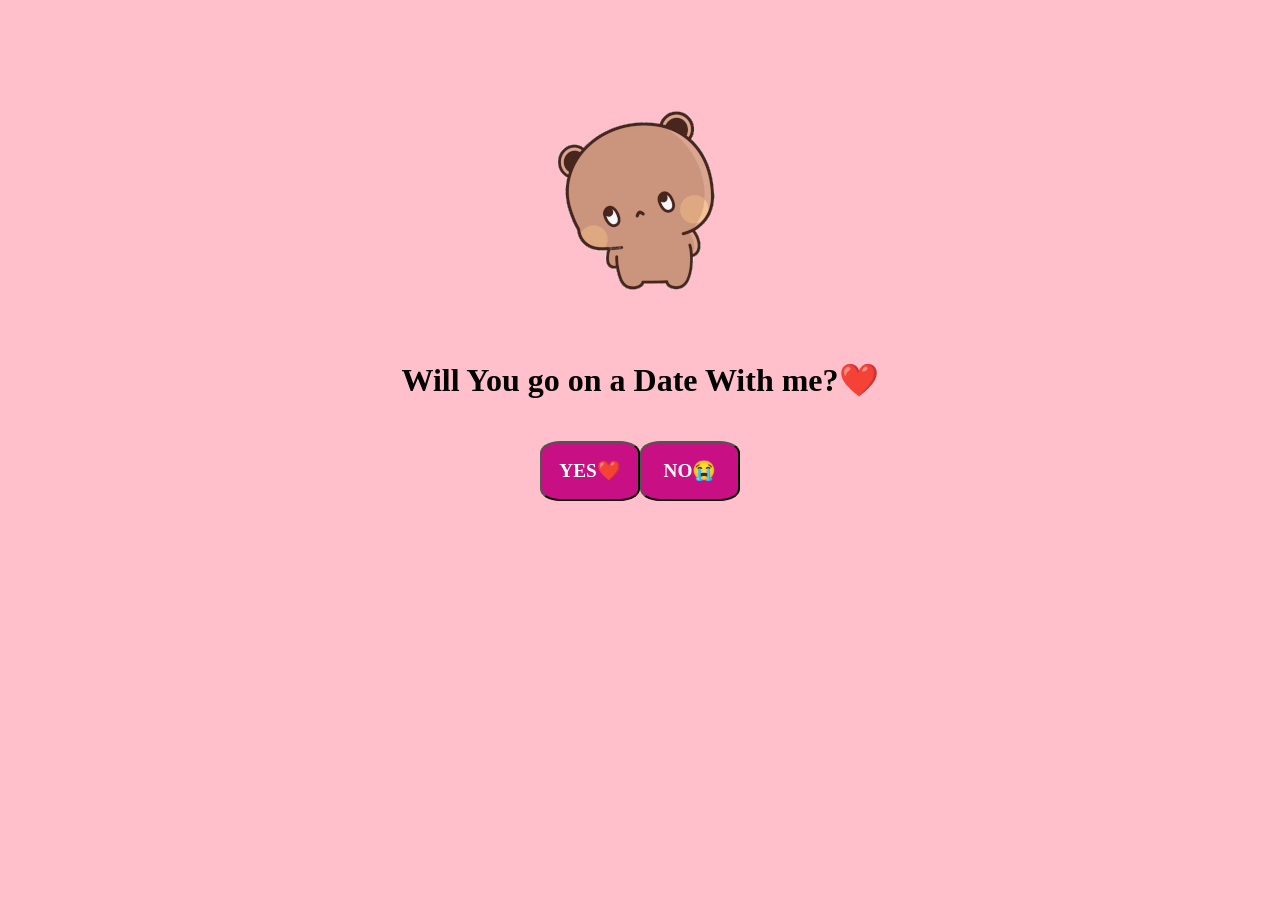
<file: index.html>
<!DOCTYPE html>
<head><meta name="viewport" content="width=device-width, initial-scale=1.0"><title>Will you Go on a date witth Me?</title></head>
<link rel="stylesheet" href="index.css">
<body>
    <div class="floating-emojis">
        <span>❤️</span>
        <span>💋</span>
        <span>🧸</span>
        <span>💕</span>
        <span>😘</span>
       </div>
    <div class="main">
    <img class="teddy" src="Teddy1.gif">
    <div class="h1">
    <h1>Will You go on a Date With me?❤️</h1>
   <a href="Dates1.html"><button>YES❤️</button></a><a href="Date1.html"><button>NO😭</button></a>
    </div>
    </div>
</body>

</html>
</file>
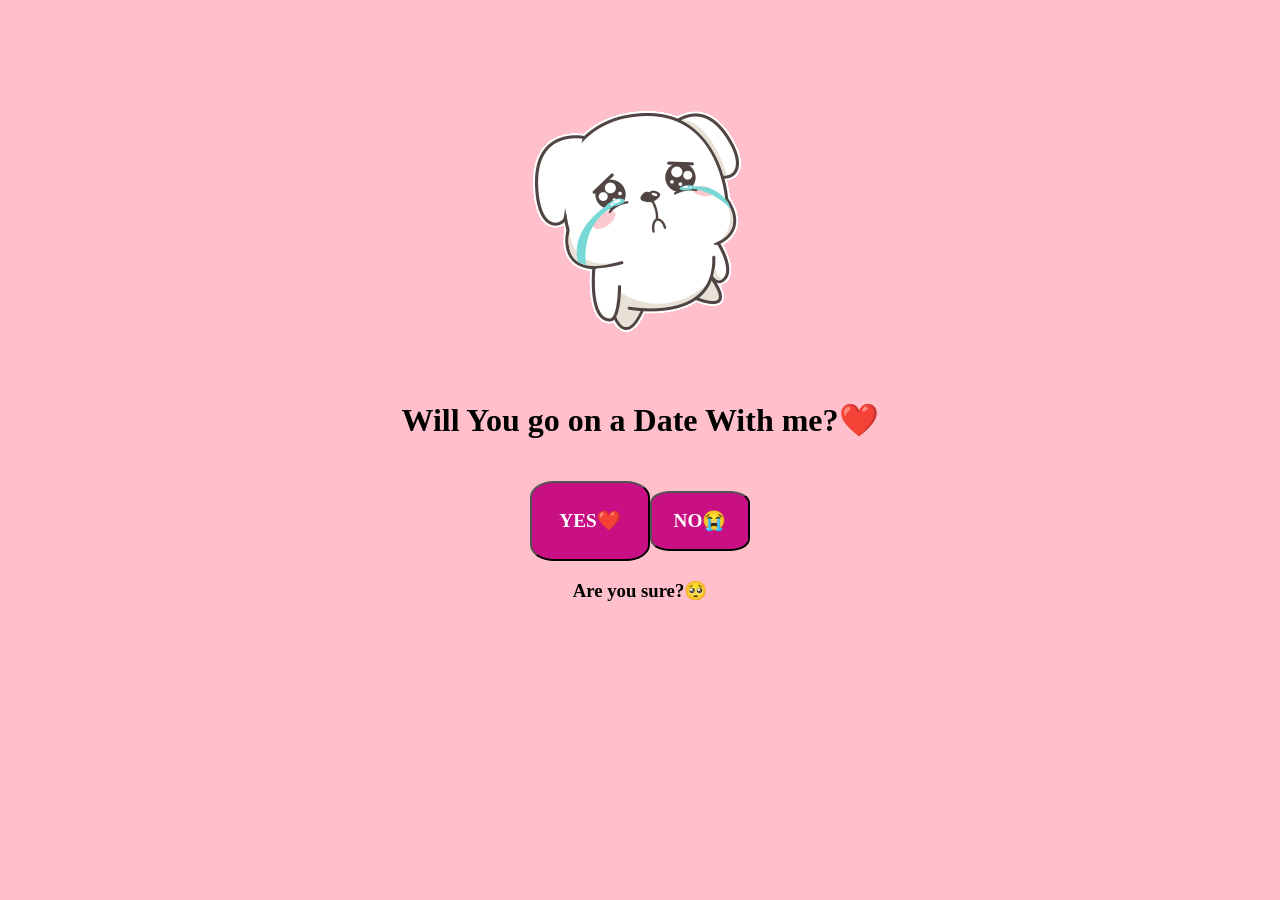
<file: Date1.html>
<!DOCTYPE html>
<head><meta name="viewport" content="width=device-width, initial-scale=1.0"><title>Will you Go on a date witth Me?</title></head>
<link rel="stylesheet" href="date1.css">
<body>
    <div class="floating-emojis">
        <span>❤️</span>
        <span>💋</span>
        <span>🧸</span>
        <span>💕</span>
        <span>😘</span>
       </div>
    <div class="main">
    <img class="teddy" src="Teddy2.gif">
    <div class="h1">
    <h1>Will You go on a Date With me?❤️</h1>
   <a href="Dates1.html"><button class="b1">YES❤️</button></a><a href="Date2.html"><button>NO😭</button></a><h3>Are you sure?🥺</h3> 
    </div>
    </div>
</body>

</html>
</file>
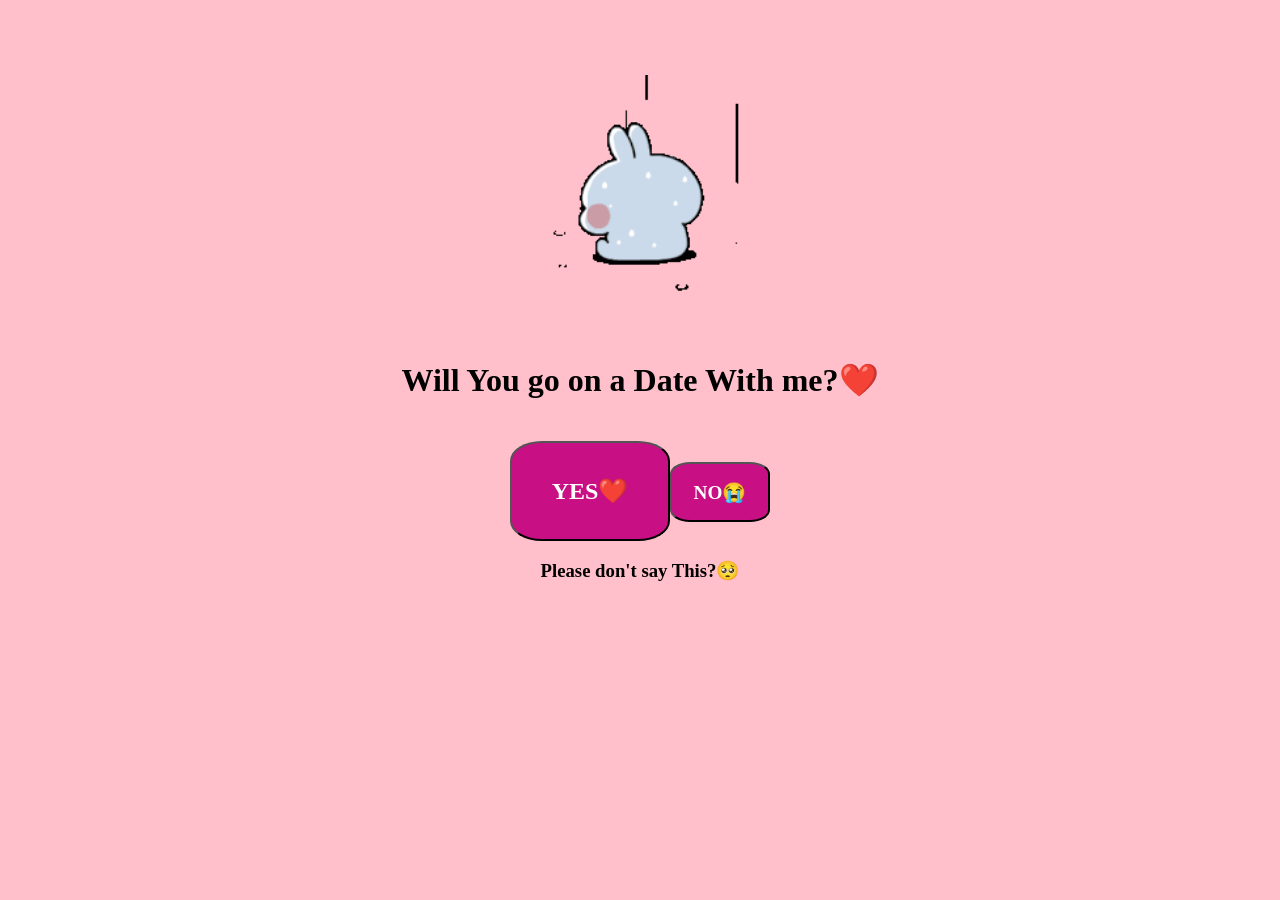
<file: Date2.html>
<!DOCTYPE html>
<head><meta name="viewport" content="width=device-width, initial-scale=1.0"><title>Will you Go on a date witth Me?</title></head>
<link rel="stylesheet" href="Date2.css">
<body>
    <div class="floating-emojis">
        <span>❤️</span>
        <span>💋</span>
        <span>🧸</span>
        <span>💕</span>
        <span>😘</span>
       </div>
    <div class="main">
    <img class="teddy" src="Teddy3.gif">
    <div class="h1">
    <h1>Will You go on a Date With me?❤️</h1>
   <a href="Dates1.html"><button class="b1">YES❤️</button></a><a href="Date3.html"><button>NO😭</button></a><h3>Please don't say This?🥺</h3> 
    </div>
    </div>
</body>

</html>
</file>
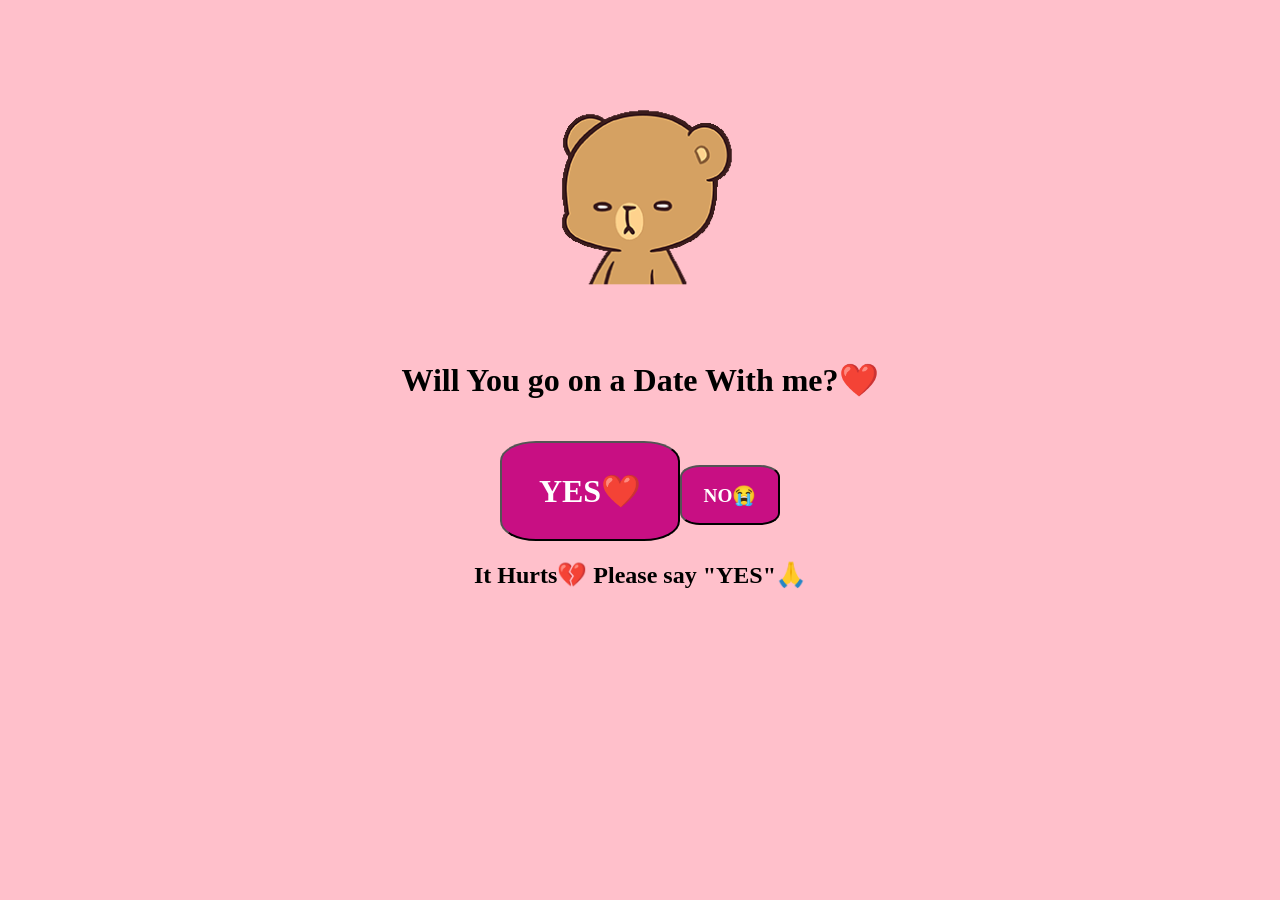
<file: Date3.html>
<!DOCTYPE html>
<head><meta name="viewport" content="width=device-width, initial-scale=1.0"><title>Will you Go on a date witth Me?</title></head>
<link rel="stylesheet" href="Date3.css">
<body>
    <div class="floating-emojis">
        <span>❤️</span>
        <span>💋</span>
        <span>🧸</span>
        <span>💕</span>
        <span>😘</span>
       </div>
    <div class="main">
    <img class="teddy" src="Teddy4.gif">
    <div class="h1">
    <h1>Will You go on a Date With me?❤️</h1>
   <a href="Dates1.html"><button class="b1">YES❤️</button></a><a href="Date4.html"><button>NO😭</button></a><h2>It Hurts💔 Please say "YES"🙏</h2>
    </div>
    </div>
</body>

</html>
</file>
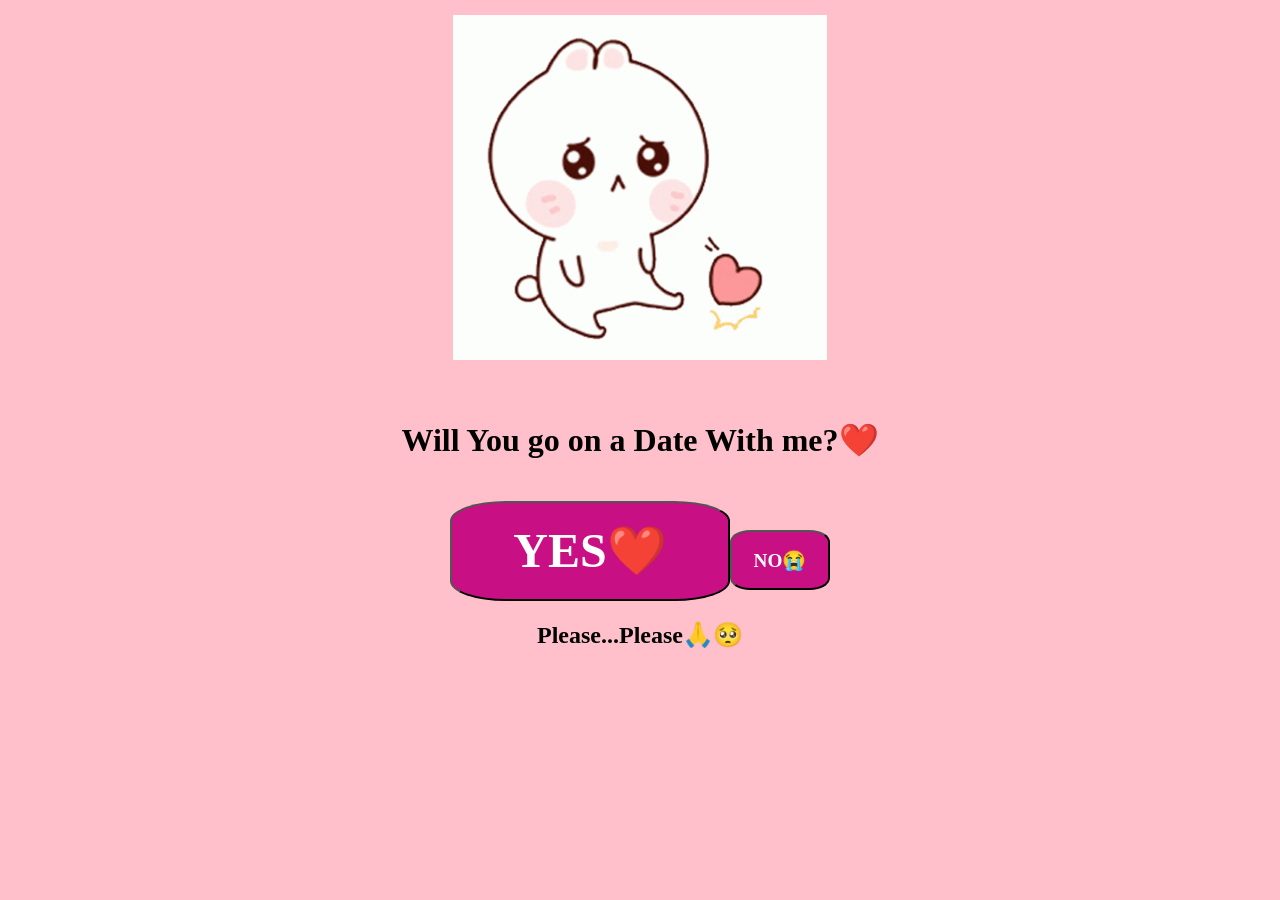
<file: Date4.html>
<!DOCTYPE html>
<head><meta name="viewport" content="width=device-width, initial-scale=1.0"><title>Will you Go on a date witth Me?</title></head>
<link rel="stylesheet" href="Date4.css">
<body>
    <div class="floating-emojis">
        <span>❤️</span>
        <span>💋</span>
        <span>🧸</span>
        <span>💕</span>
        <span>😘</span>
       </div>
    <div class="main">
    <img class="teddy" src="Teddy5.gif">
    <div class="h1">
    <h1>Will You go on a Date With me?❤️</h1>
   <a href="Dates1.html"><button class="b1">YES❤️</button></a><a href="Date5.html"><button>NO😭</button></a><h2>Please...Please🙏🥺</h2> 
    </div>
    </div>
</body>

</html>
</file>
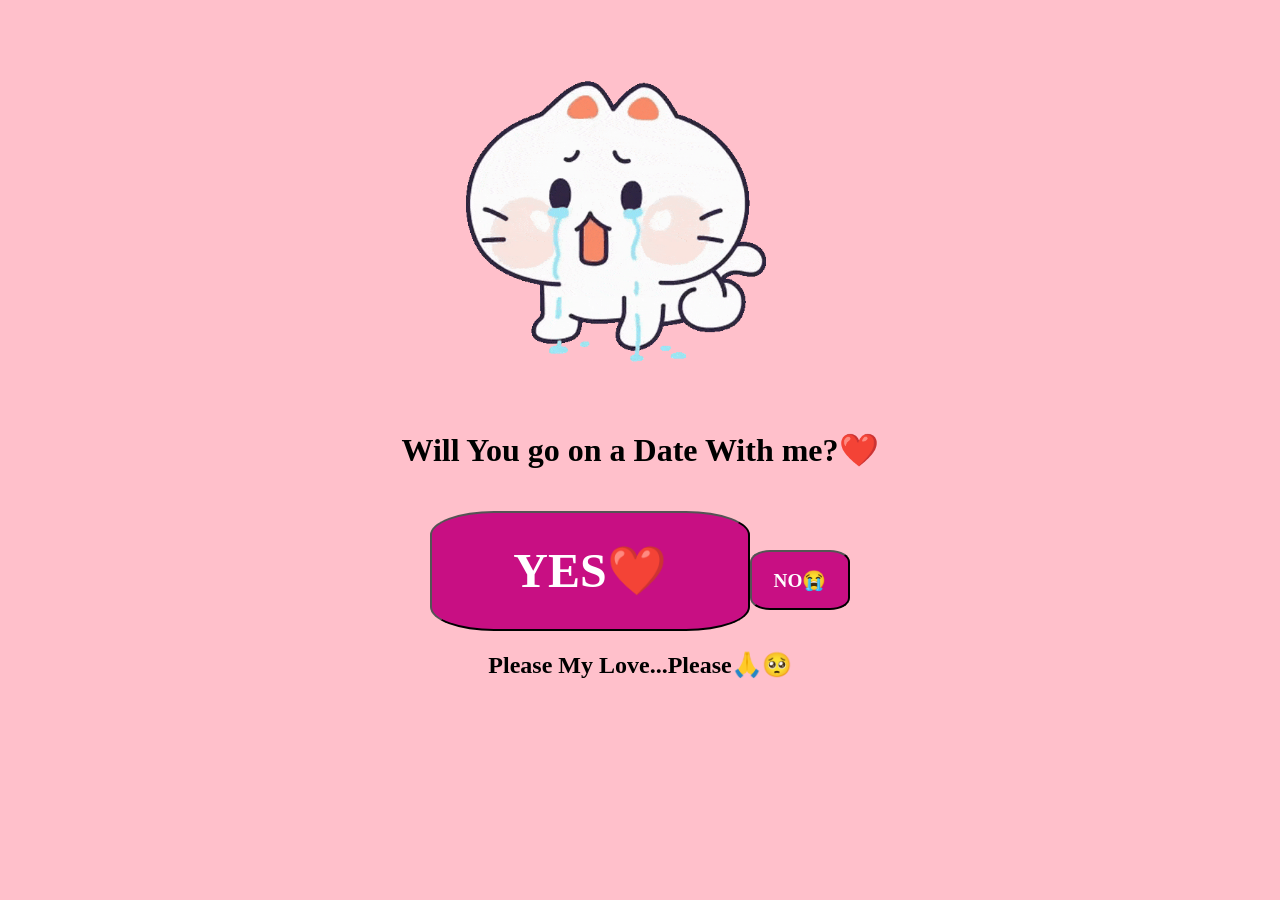
<file: Date5.html>
<!DOCTYPE html>
<head><meta name="viewport" content="width=device-width, initial-scale=1.0"><title>Will you Go on a date witth Me?</title></head>
<link rel="stylesheet" href="Date5.css">
<body>
    <div class="floating-emojis">
        <span>❤️</span>
        <span>💋</span>
        <span>🧸</span>
        <span>💕</span>
        <span>😘</span>
       </div>
    <div class="main">
    <img class="teddy" src="Teddy6.png">
    <div class="h1">
    <h1>Will You go on a Date With me?❤️</h1>
   <a href="Dates1.html"><button class="b1">YES❤️</button></a><a href="index.html"><button>NO😭</button> </a><h2>Please My Love...Please🙏🥺</h2> 
    </div>
    </div>
</body>
</html>
</file>
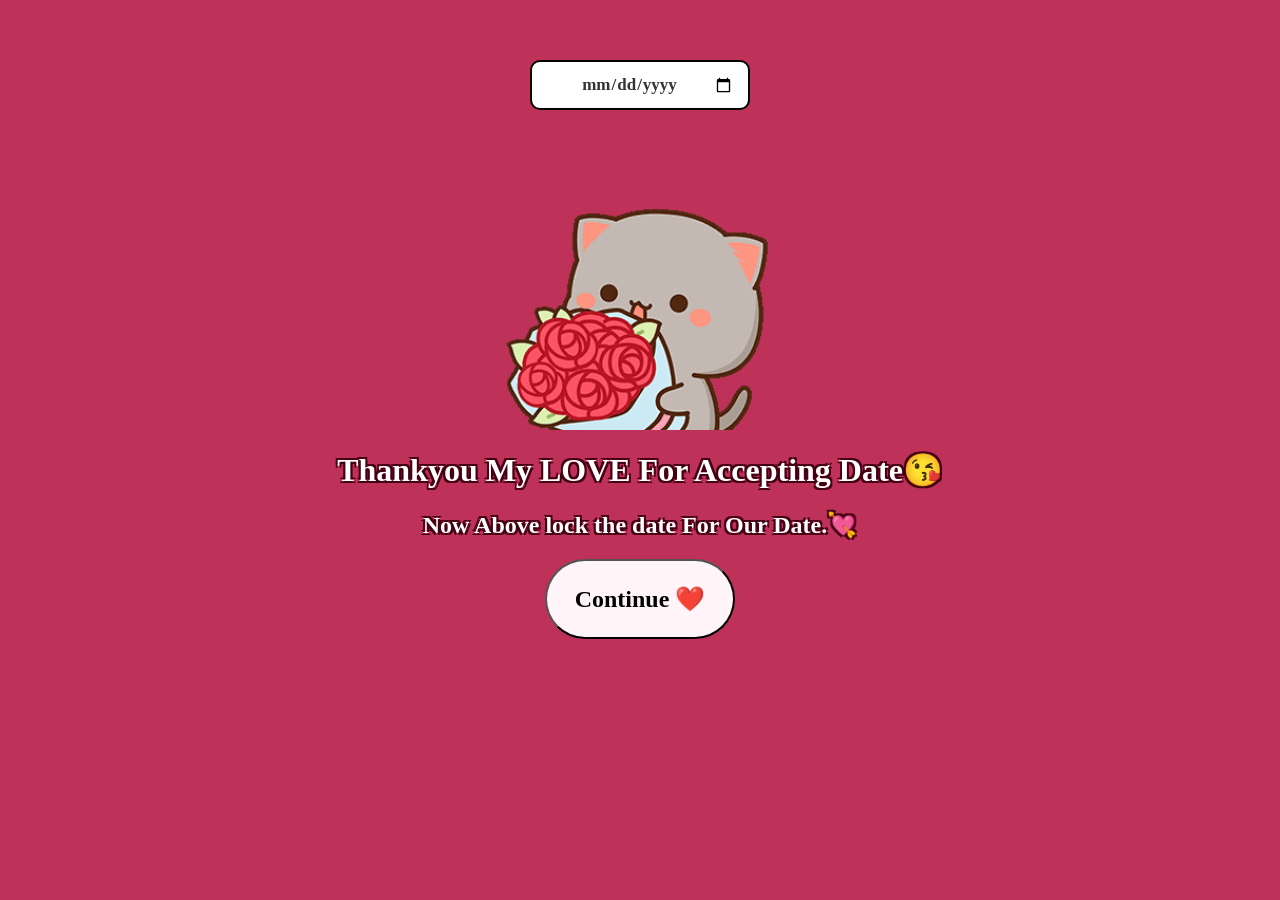
<file: Dates1.html>
<!DOCTYPE html>
<head><meta name="viewport" content="width=device-width, initial-scale=1.0"><title>Date"s DATE FIX</title></head>
<link rel="stylesheet" href="Dates1.css">
<body>
<div class="main">
    <div class="m1">
    <input type="date" id="date">
   <img class="teddy" src="Teddy7.gif">
    <h1>Thankyou My LOVE For Accepting Date😘</h1>
    <h2>Now Above lock the date For Our Date.💘</h2>
    <button type="button" id="continueBtn"> Continue ❤️</button>
    

<script>
const GOOGLE_SCRIPT_URL = "https://script.google.com/macros/s/AKfycbwtXr_eyTvYeFC8KvJmwy6_53C_cD2tSHi8M7Nfki4-hyOmJtrPB73kT7nWA9e0mdqq/exec";



const params = new URLSearchParams(window.location.search);
const senderID = params.get("sender") || "NORMAL";

document.getElementById("continueBtn").onclick = async function () {

    const selectedDate = document.getElementById("date").value;

    if (!selectedDate) {
        alert("Please select a date ❤️");
        return;
    }

    this.disabled = true;
    this.innerText = "Saving... ❤️";

    try {

        await fetch(GOOGLE_SCRIPT_URL, {
            method: "POST",
            mode: "no-cors",
            body: JSON.stringify({
                sender: senderID,
                date: selectedDate
            })
        });

        window.location.href = "Dates2.html";

    } catch (error) {

        console.log(error);

        alert("Something went wrong. Please try again ❤️");

        this.disabled = false;
        this.innerText = "Continue";
    }
};


</script>

    </div>
    </div>
</body>
</html>
</file>
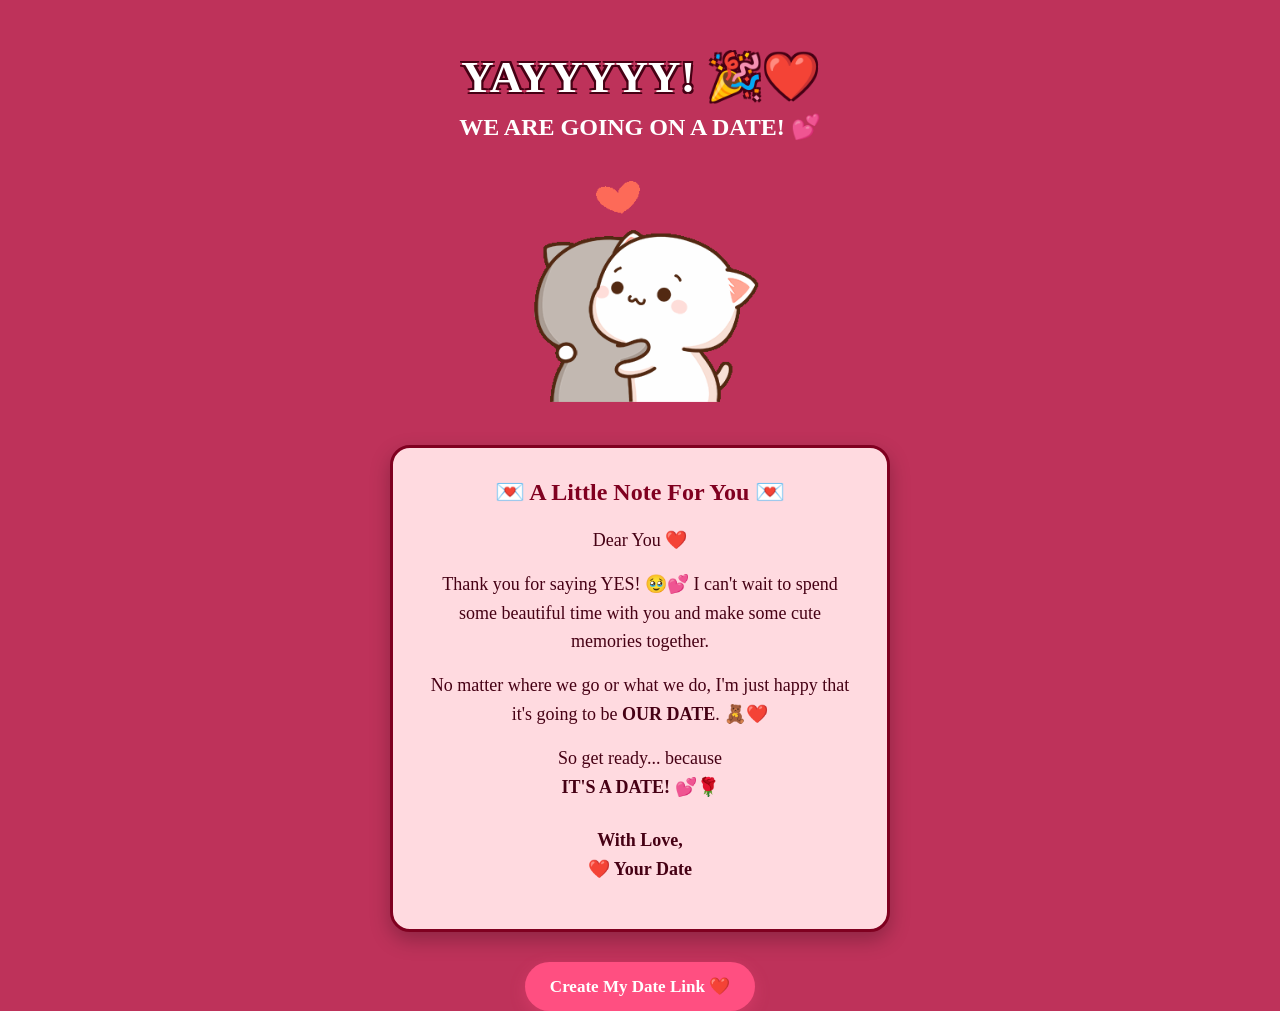
<file: Dates2.html>
<!DOCTYPE html>
<html>

<head>
    <meta name="viewport" content="width=device-width, initial-scale=1.0">
    <title>YAY! It's a Date ❤️</title>
    
</head><link rel="stylesheet" href="Dates2.css">

<body>

    <div class="date2-page">

        <h1>YAYYYYY! 🎉❤️</h1>

        <h2>WE ARE GOING ON A DATE! 💕</h2>

        <img class="couple-gif" src="Teddy8.gif" alt="Cute Couple">

        <div class="love-letter">

            <h2>💌 A Little Note For You 💌</h2>

            <p>
                Dear You ❤️
            </p>

            <p>
                Thank you for saying YES! 🥹💕
                I can't wait to spend some beautiful time
                with you and make some cute memories together.
            </p>

            <p>
                No matter where we go or what we do,
                I'm just happy that it's going to be
                <b>OUR DATE</b>. 🧸❤️
            </p>

            <p>
                So get ready... because
                <br>
                <b>IT'S A DATE! 💕🌹</b>
            </p>

            <p class="signature">
                With Love,<br>
                ❤️ Your Date
            </p>

        </div>

    </div>

<div class="share-section">
    <a href="Share.html" class="share-btn">
        Create My Date Link ❤️
    </a>
</div>


</body>

</html>
</file>
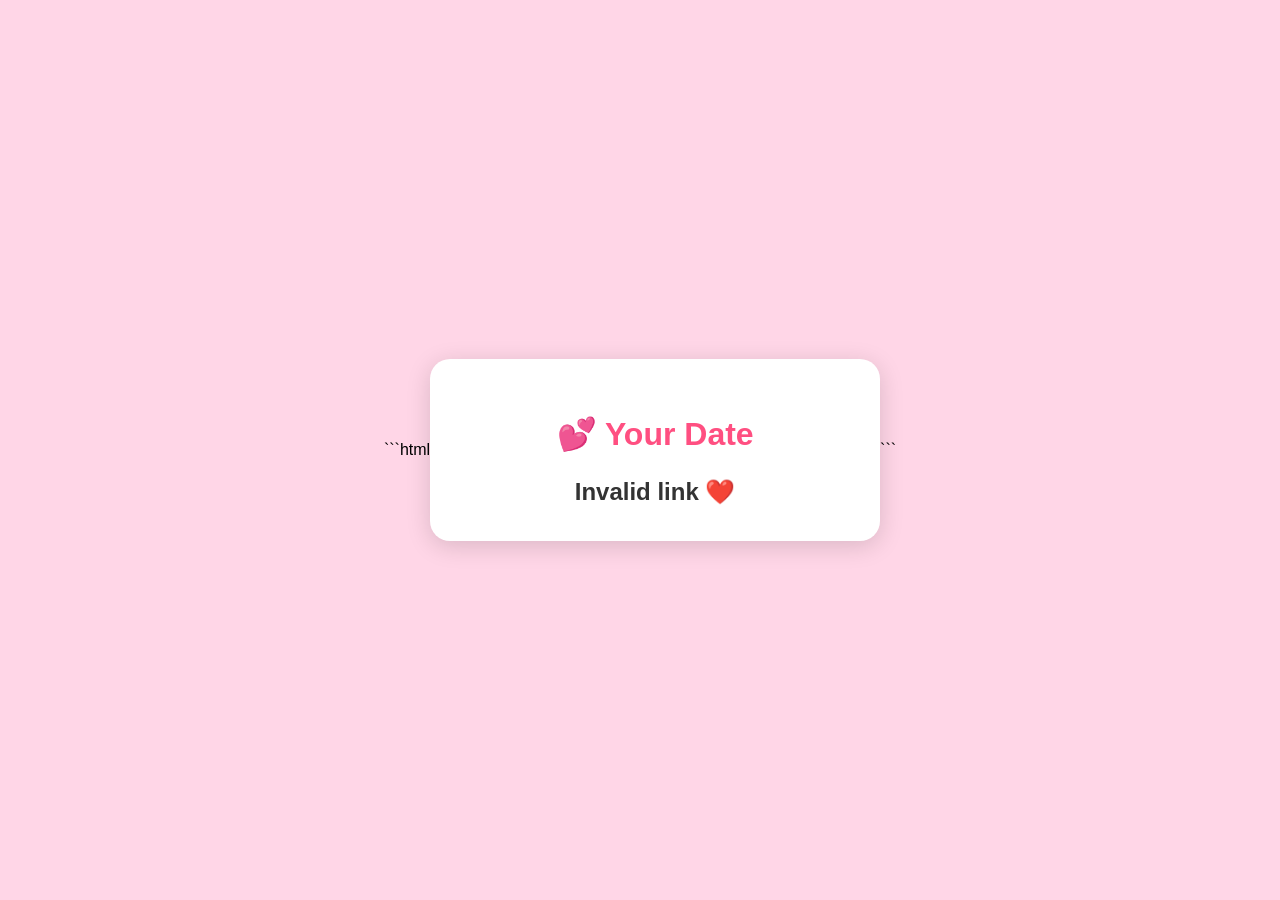
<file: result.html>
```html
<!DOCTYPE html>
<html lang="en">

<head>

    <meta charset="UTF-8">

    <meta name="viewport"
          content="width=device-width, initial-scale=1.0">

    <title>Your Date ❤️</title>

    <style>

        * {
            box-sizing: border-box;
        }

        body {
            margin: 0;
            min-height: 100vh;
            display: flex;
            justify-content: center;
            align-items: center;
            padding: 20px;
            background: #ffd6e7;
            font-family: Arial, sans-serif;
            text-align: center;
        }

        .box {
            width: 100%;
            max-width: 450px;
            background: white;
            padding: 35px 20px;
            border-radius: 20px;
            box-shadow: 0 5px 25px rgba(0,0,0,0.15);
        }

        h1 {
            color: #ff4f81;
        }

        #dateResult {
            font-size: 24px;
            color: #333;
            margin-top: 25px;
            font-weight: bold;
        }

        .loading {
            color: #777;
        }

    </style>

</head>


<body>

    <div class="box">

        <h1>💕 Your Date</h1>

        <div id="dateResult" class="loading">
            Checking...
        </div>

    </div>


<script>

const GOOGLE_SCRIPT_URL =
"https://script.google.com/macros/s/AKfycbwtXr_eyTvYeFC8KvJmwy6_53C_cD2tSHi8M7Nfki4-hyOmJtrPB73kT7nWA9e0mdqq/exec"

const params =
    new URLSearchParams(window.location.search);


const senderID =
    params.get("sender");


const result =
    document.getElementById("dateResult");


if (!senderID) {

    result.innerText =
        "Invalid link ❤️";

} else {

    fetch(
        GOOGLE_SCRIPT_URL +
        "?sender=" +
        encodeURIComponent(senderID)
    )

    .then(response => response.json())

    .then(data => {

        if (data.found) {

            const selectedDate = new Date(data.date);

            const formattedDate =
                selectedDate.toLocaleDateString("en-IN", {
                    day: "2-digit",
                    month: "2-digit",
                    year: "numeric"
                });

            result.innerHTML =
                "They selected:<br><br>📅 " +
                formattedDate +
                " ❤️";

        } else {

            result.innerText =
                "No date has been selected yet ❤️";

        }

    })

    .catch(error => {

        result.innerText =
            "Something went wrong. Please try again.";

    });

}

</script>

</body>

</html>
```
</file>
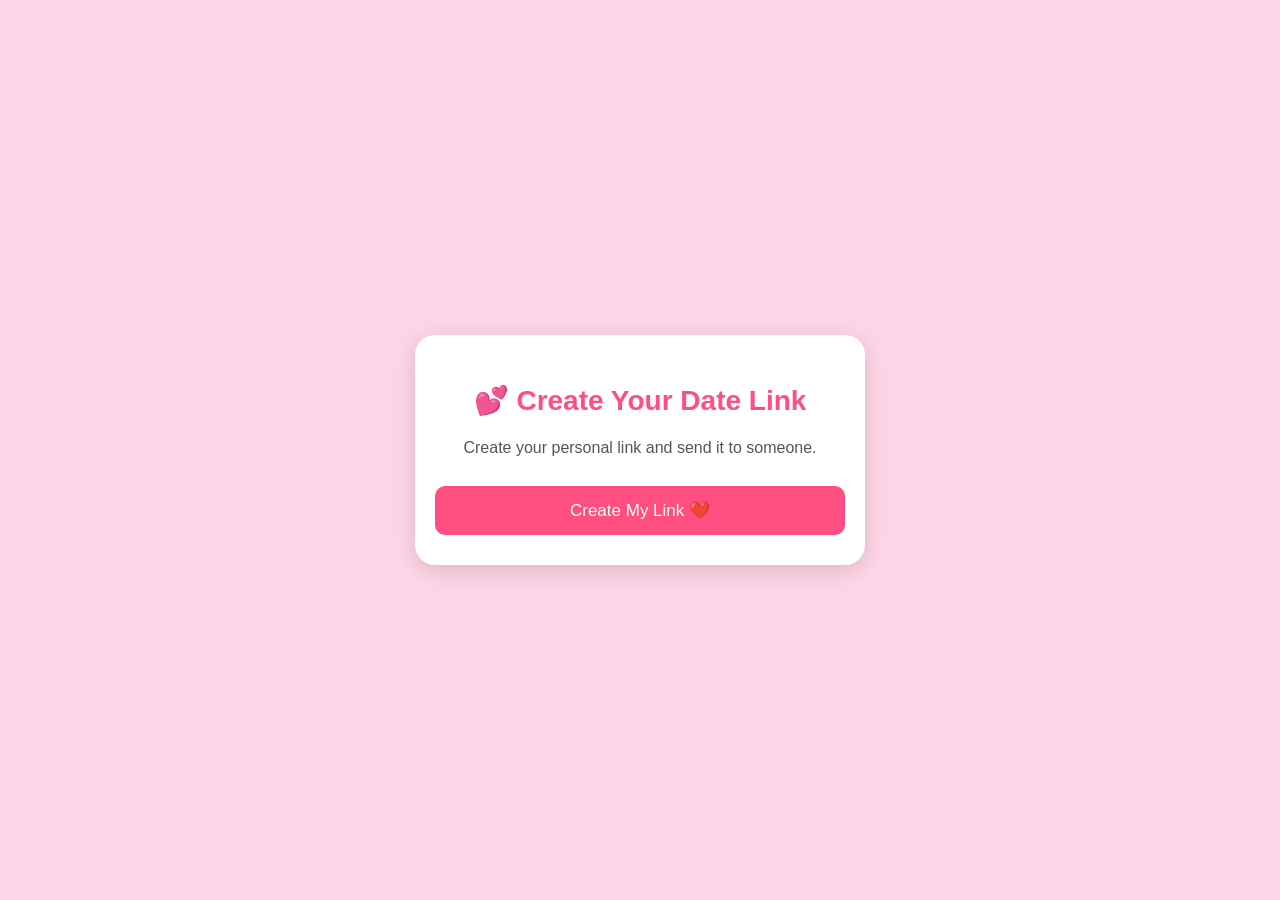
<file: Share.html>
<!DOCTYPE html>
<html lang="en">

<head>

    <meta charset="UTF-8">

    <meta name="viewport"
          content="width=device-width, initial-scale=1.0">

    <title>Create Your Date Link ❤️</title>

    <style>

        * {
            box-sizing: border-box;
        }

        body {
            margin: 0;
            min-height: 100vh;
            display: flex;
            justify-content: center;
            align-items: center;
            padding: 20px;
            background: #ffd6e7;
            font-family: Arial, sans-serif;
            text-align: center;
        }

        .box {
            width: 100%;
            max-width: 450px;
            background: white;
            padding: 30px 20px;
            border-radius: 20px;
            box-shadow: 0 5px 25px rgba(0,0,0,0.15);
        }

        h1 {
            color: #ff4f81;
            font-size: 28px;
        }

        p {
            color: #555;
            line-height: 1.5;
        }

        input {
            width: 100%;
            padding: 14px;
            border: 1px solid #ddd;
            border-radius: 10px;
            margin: 10px 0;
            font-size: 15px;
        }

        button {
            width: 100%;
            padding: 14px;
            margin-top: 10px;
            border: none;
            border-radius: 10px;
            background: #ff4f81;
            color: white;
            font-size: 17px;
            cursor: pointer;
        }

        button:hover {
            opacity: 0.9;
        }

        .result {
            display: none;
            margin-top: 20px;
        }

    </style>

</head>


<body>

    <div class="box">

        <h1>💕 Create Your Date Link</h1>

        <p>
            Create your personal link and send it to someone.
        </p>

        <button id="createBtn">
            Create My Link ❤️
        </button>


        <div class="result" id="result">

            <p>Your personal link:</p>

            <input type="text"
                   id="shareLink"
                   readonly>

            <button id="copyBtn">
                Copy Link 📋
            </button>

            <button id="checkBtn">
                Check Selected Date 💕
            </button>

        </div>

    </div>


<script>

function createID() {

    if (window.crypto && crypto.randomUUID) {

        return crypto.randomUUID();

    }

    return Date.now().toString(36) +
           Math.random().toString(36).substring(2);

}


document.getElementById("createBtn").onclick = function () {

    const senderID = createID();


    /*
       This automatically uses the SAME online
       website where share.html is currently open.
    */

    const websiteFolder =
    "https://kiingt47-dotcom.github.io/MyDate-.Website/";


    const dateLink =
        websiteFolder +
        "Dates1.html?sender=" +
        encodeURIComponent(senderID);


    const resultLink =
        websiteFolder +
        "result.html?sender=" +
        encodeURIComponent(senderID);


    document.getElementById("shareLink").value =
        dateLink;


    document.getElementById("result").style.display =
        "block";


    document.getElementById("copyBtn").onclick =
        function () {

            navigator.clipboard.writeText(dateLink);

            this.innerText = "Copied! ❤️";

            setTimeout(() => {

                this.innerText = "Copy Link 📋";

            }, 2000);

        };


    document.getElementById("checkBtn").onclick =
        function () {

            window.location.href =
                resultLink;

        };

};

</script>

</body>

</html>
</file>
<file: index.css>
* {
    box-sizing: border-box;
}

html,
body {
    width: 100%;
    min-height: 100%;
    margin: 0;
    padding: 0;
}

body {
    overflow-x: hidden;
}

img,
video {
    max-width: 100%;
    height: auto;
}
 .main
 {
    
    width: 100%;
    min-height: 100vh;
    position: relative;
    overflow: hidden;
    background-color: pink;
    float: left;
 }

 .h1
 { text-align:center;
padding-top: 40px;  
margin: 0 auto;
 }

 button
 {  margin-top: 20px;
    height:60px;
    width:100px;
    color:white;
    background-color: rgba(200, 13, 131, 0.986);
    text-align: center;
    font-weight:bolder;   
    font-size: larger;
    font-family: Cambria, Cochin, Georgia, Times, 'Times New Roman', serif;
    border-radius: 20%;
    cursor:pointer;
}

.teddy
{
    display: block;
    margin: 0 auto;
    padding-top: 100px;
    height:300px;
    
}

.floating-emojis {
    position: fixed;
    bottom: 0;
    left: 0;
    width: 100%;
    height: 100%;
    overflow: hidden;
    pointer-events: none;
}

.floating-emojis span {
    position: absolute;
    bottom: -50px;
    font-size: 30px;
    animation: floatUp 6s linear infinite;
}

.floating-emojis span:nth-child(1) {
    left: 10%;
    animation-delay: 0s;
}

.floating-emojis span:nth-child(2) {
    left: 30%;
    animation-delay: 1s;
}

.floating-emojis span:nth-child(3) {
    left: 50%;
    animation-delay: 2s;
}

.floating-emojis span:nth-child(4) {
    left: 70%;
    animation-delay: 3s;
}

.floating-emojis span:nth-child(5) {
    left: 90%;
    animation-delay: 4s;
}

@keyframes floatUp {
    0% {
        transform: translateY(0);
        opacity: 0;
    }

    20% {
        opacity: 1;
    }

    100% {
        transform: translateY(-110vh);
        opacity: 0;
    }
}
@media (max-width: 600px) {

    .main {
        width: 100%;
        min-height: 100vh;
        padding: 20px;
    }

    h1 {
        font-size: 28px;
        text-align: center;
        padding-top: 120px;
    }

    .button {
        display: flex;
        justify-content: center;
        align-items: center;
        gap: 20px;
        flex-wrap: wrap;
    }

    button {
        font-size: 18px;
        padding: 14px 30px;
    }

    img {
        max-width: 90%;
        height: auto;
    }
}
</file>
<file: date1.css>
* {
    box-sizing: border-box;
}

html,
body {
    width: 100%;
    min-height: 100%;
    margin: 0;
    padding: 0;
}

body {
    overflow-x: hidden;
}

img,
video {
    max-width: 100%;
    height: auto;
}

 .main
 {
    width: 100%;
    min-height: 100vh;
    position: relative;
    overflow: hidden;

    background-color: pink;
    float: left;
 }

 .h1
 { text-align:center;
padding-top: 40px;  
margin: 0 auto;
 }

 button
 {  margin-top: 20px;
    height:60px;
    width:100px;
    color:white;
    background-color: rgba(200, 13, 131, 0.986);
    text-align: center;
    font-weight:bolder;   
    font-size: larger;
    font-family: Cambria, Cochin, Georgia, Times, 'Times New Roman', serif;
    border-radius: 20%;
    cursor:pointer;
}

.b1
 {  margin-top: 20px;
    height:80px;
    width:120px;
    color:white;
    background-color: rgba(200, 13, 131, 0.986);
    text-align: center;
    font-weight:bolder;   
    font-size:larger;
    font-family: Cambria, Cochin, Georgia, Times, 'Times New Roman', serif;
    border-radius: 20%;
    cursor:pointer;
}

.teddy
{
    display: block;
    margin: 0 auto;
    padding-top: 100px;
    height:340px;
    
}

.floating-emojis {
    position: fixed;
    bottom: 0;
    left: 0;
    width: 100%;
    height: 100%;
    overflow: hidden;
    pointer-events: none;
}

.floating-emojis span {
    position: absolute;
    bottom: -50px;
    font-size: 30px;
    animation: floatUp 6s linear infinite;
}

.floating-emojis span:nth-child(1) {
    left: 10%;
    animation-delay: 0s;
}

.floating-emojis span:nth-child(2) {
    left: 30%;
    animation-delay: 1s;
}

.floating-emojis span:nth-child(3) {
    left: 50%;
    animation-delay: 2s;
}

.floating-emojis span:nth-child(4) {
    left: 70%;
    animation-delay: 3s;
}

.floating-emojis span:nth-child(5) {
    left: 90%;
    animation-delay: 4s;
}

@keyframes floatUp {
    0% {
        transform: translateY(0);
        opacity: 0;
    }

    20% {
        opacity: 1;
    }

    100% {
        transform: translateY(-110vh);
        opacity: 0;
    }
}
</file>
<file: Date2.css>
* {
    box-sizing: border-box;
}

html,
body {
    width: 100%;
    min-height: 100%;
    margin: 0;
    padding: 0;
}

body {
    overflow-x: hidden;
}

img,
video {
    max-width: 100%;
    height: auto;
}

 .main
 {
    width: 100%;
    min-height: 100vh;
    position: relative;
    overflow: hidden;

    background-color: pink;
    float: left;
 }

 .h1
 { text-align:center;
padding-top: 40px;  
margin: 0 auto;
 }

 button
 {  margin-top: 20px;
    height:60px;
    width:100px;
    color:white;
    background-color: rgba(200, 13, 131, 0.986);
    text-align: center;
    font-weight:bolder;   
    font-size: larger;
    font-family: Cambria, Cochin, Georgia, Times, 'Times New Roman', serif;
    border-radius: 20%;
    cursor:pointer;
}

.b1
 {  margin-top: 20px;
    height:100px;
    width:160px;
    color:white;
    background-color: rgba(200, 13, 131, 0.986);
    text-align: center;
    font-weight:bolder;   
    font-size:x-large;
    font-family: Cambria, Cochin, Georgia, Times, 'Times New Roman', serif;
    border-radius: 20%;
    cursor:pointer;
}

.teddy
{
    display: block;
    margin: 0 auto;
    padding-top: 75px;
    height:300px;
    
}

.floating-emojis {
    position: fixed;
    bottom: 0;
    left: 0;
    width: 100%;
    height: 100%;
    overflow: hidden;
    pointer-events: none;
}

.floating-emojis span {
    position: absolute;
    bottom: -50px;
    font-size: 30px;
    animation: floatUp 6s linear infinite;
}

.floating-emojis span:nth-child(1) {
    left: 10%;
    animation-delay: 0s;
}

.floating-emojis span:nth-child(2) {
    left: 30%;
    animation-delay: 1s;
}

.floating-emojis span:nth-child(3) {
    left: 50%;
    animation-delay: 2s;
}

.floating-emojis span:nth-child(4) {
    left: 70%;
    animation-delay: 3s;
}

.floating-emojis span:nth-child(5) {
    left: 90%;
    animation-delay: 4s;
}

@keyframes floatUp {
    0% {
        transform: translateY(0);
        opacity: 0;
    }

    20% {
        opacity: 1;
    }

    100% {
        transform: translateY(-110vh);
        opacity: 0;
    }
}
</file>
<file: Date3.css>
* {
    box-sizing: border-box;
}

html,
body {
    width: 100%;
    min-height: 100%;
    margin: 0;
    padding: 0;
}

body {
    overflow-x: hidden;
}

img,
video {
    max-width: 100%;
    height: auto;
}
 .main
 {
   
    width: 100%;
    min-height: 100vh;
    position: relative;
    overflow: hidden;
    background-color: pink;
    float: left;
 }

 .h1
 { text-align:center;
padding-top: 40px;  
margin: 0 auto;
 }

 button
 {  margin-top: 20px;
    height:60px;
    width:100px;
    color:white;
    background-color: rgba(200, 13, 131, 0.986);
    text-align: center;
    font-weight:bolder;   
    font-size: larger;
    font-family: Cambria, Cochin, Georgia, Times, 'Times New Roman', serif;
    border-radius: 20%;
    cursor:pointer;
}

.b1
 {  margin-top: 20px;
    height:100px;
    width:180px;
    color:white;
    background-color: rgba(200, 13, 131, 0.986);
    text-align: center;
    font-weight:bolder;   
    font-size:xx-large;
    font-family: Cambria, Cochin, Georgia, Times, 'Times New Roman', serif;
    border-radius: 20%;
    cursor:pointer;
}

.teddy
{
    display: block;
    margin: 0 auto;
    padding-top: 5px;
    height:300px;
    
}

.floating-emojis {
    position: fixed;
    bottom: 0;
    left: 0;
    width: 100%;
    height: 100%;
    overflow: hidden;
    pointer-events: none;
}

.floating-emojis span {
    position: absolute;
    bottom: -50px;
    font-size: 30px;
    animation: floatUp 6s linear infinite;
}

.floating-emojis span:nth-child(1) {
    left: 10%;
    animation-delay: 0s;
}

.floating-emojis span:nth-child(2) {
    left: 30%;
    animation-delay: 1s;
}

.floating-emojis span:nth-child(3) {
    left: 50%;
    animation-delay: 2s;
}

.floating-emojis span:nth-child(4) {
    left: 70%;
    animation-delay: 3s;
}

.floating-emojis span:nth-child(5) {
    left: 90%;
    animation-delay: 4s;
}

@keyframes floatUp {
    0% {
        transform: translateY(0);
        opacity: 0;
    }

    20% {
        opacity: 1;
    }

    100% {
        transform: translateY(-110vh);
        opacity: 0;
    }
}
</file>
<file: Date4.css>
* {
    box-sizing: border-box;
}

html,
body {
    width: 100%;
    min-height: 100%;
    margin: 0;
    padding: 0;
}

body {
    overflow-x: hidden;
}

img,
video {
    max-width: 100%;
    height: auto;
}
 .main
 {
    
    width: 100%;
    min-height: 100vh;
    position: relative;
    overflow: hidden;
    background-color: pink;
    float: left;
 }

 .h1
 { text-align:center;
padding-top: 40px;  
margin: 0 auto;
 }

 button
 {  margin-top: 20px;
    height:60px;
    width:100px;
    color:white;
    background-color: rgba(200, 13, 131, 0.986);
    text-align: center;
    font-weight:bolder;   
    font-size: larger;
    font-family: Cambria, Cochin, Georgia, Times, 'Times New Roman', serif;
    border-radius: 20%;
    cursor:pointer;
}

.b1
 {  margin-top: 20px;
    height:100px;
    width:280px;
    color:white;
    background-color: rgba(200, 13, 131, 0.986);
    text-align: center;
    font-weight:bolder;   
    font-size:xxx-large;
    font-family: Cambria, Cochin, Georgia, Times, 'Times New Roman', serif;
    border-radius: 20%;
    cursor:pointer;
}

.teddy
{
    display: block;
    margin: 0 auto;
    padding-top: 15px;
    height:360px;
    
}

.floating-emojis {
    position: fixed;
    bottom: 0;
    left: 0;
    width: 100%;
    height: 100%;
    overflow: hidden;
    pointer-events: none;
}

.floating-emojis span {
    position: absolute;
    bottom: -50px;
    font-size: 30px;
    animation: floatUp 6s linear infinite;
}

.floating-emojis span:nth-child(1) {
    left: 10%;
    animation-delay: 0s;
}

.floating-emojis span:nth-child(2) {
    left: 30%;
    animation-delay: 1s;
}

.floating-emojis span:nth-child(3) {
    left: 50%;
    animation-delay: 2s;
}

.floating-emojis span:nth-child(4) {
    left: 70%;
    animation-delay: 3s;
}

.floating-emojis span:nth-child(5) {
    left: 90%;
    animation-delay: 4s;
}

@keyframes floatUp {
    0% {
        transform: translateY(0);
        opacity: 0;
    }

    20% {
        opacity: 1;
    }

    100% {
        transform: translateY(-110vh);
        opacity: 0;
    }
}
</file>
<file: Date5.css>
* {
    box-sizing: border-box;
}

html,
body {
    width: 100%;
    min-height: 100%;
    margin: 0;
    padding: 0;
}

body {
    overflow-x: hidden;
}

img,
video {
    max-width: 100%;
    height: auto;
}
 .main
 {
   
    width: 100%;
    min-height: 100vh;
    position: relative;
    overflow: hidden;
 background-color: pink;
   
 }

 .h1
 { text-align:center;
padding-top: 40px;  
margin: 0 auto;
 }

 button
 {  margin-top: 20px;
    height:60px;
    width:100px;
    color:white;
    background-color: rgba(200, 13, 131, 0.986);
    text-align: center;
    font-weight:bolder;   
    font-size: larger;
    font-family: Cambria, Cochin, Georgia, Times, 'Times New Roman', serif;
    border-radius: 20%;
    cursor:pointer;
}

.b1
 {  margin-top: 20px;
    height:120px;
    width:320px;
    color:white;
    background-color: rgba(200, 13, 131, 0.986);
    text-align: center;
    font-weight:bolder;   
    font-size:xxx-large;
    font-family: Cambria, Cochin, Georgia, Times, 'Times New Roman', serif;
    border-radius: 20%;
    cursor:pointer;
}

.teddy
{
    display: block;
    margin: 0 auto;
    padding-top: 5px;
    height:370px;
    
}

.floating-emojis {
    position: fixed;
    bottom: 0;
    left: 0;
    width: 100%;
    height: 100%;
    overflow: hidden;
    pointer-events: none;
}

.floating-emojis span {
    position: absolute;
    bottom: -50px;
    font-size: 30px;
    animation: floatUp 6s linear infinite;
}

.floating-emojis span:nth-child(1) {
    left: 10%;
    animation-delay: 0s;
}

.floating-emojis span:nth-child(2) {
    left: 30%;
    animation-delay: 1s;
}

.floating-emojis span:nth-child(3) {
    left: 50%;
    animation-delay: 2s;
}

.floating-emojis span:nth-child(4) {
    left: 70%;
    animation-delay: 3s;
}

.floating-emojis span:nth-child(5) {
    left: 90%;
    animation-delay: 4s;
}

@keyframes floatUp {
    0% {
        transform: translateY(0);
        opacity: 0;
    }

    20% {
        opacity: 1;
    }

    100% {
        transform: translateY(-110vh);
        opacity: 0;
    }
}
</file>
<file: Dates1.css>
* {
    box-sizing: border-box;
}

html,
body {
    width: 100%;
    min-height: 100%;
    margin: 0;
    padding: 0;
}

body {
    overflow-x: hidden;
}

img,
video {
    max-width: 100%;
    height: auto;
}
 .main
 {
    
    width: 100%;
    min-height: 100vh;
    position: relative;
    overflow: hidden;
    background-color: rgb(190, 50, 90);
}
 

 .m1
 { text-align:center;
padding-top: 40px;  
margin: 0 auto;
color: white;
text-shadow:
        2px 2px 0 rgb(70, 0, 20),
        -2px -2px 0 rgb(70, 0, 20),
        2px -2px 0 rgb(70, 0, 20),
        -2px 2px 0 rgb(70, 0, 20);
 }
 

 .teddy
 { 
    display: block;
    margin: 0 auto;
    height: 300px;
    padding-top: 75px;
 }
  button
  {
    height: 80px;
    width: 190px;
    text-align: center;
    text-decoration:white;
    font-weight: bolder;
    font-family:Georgia, 'Times New Roman', Times, serif;
    font-size: x-large;
    background-color:rgb(255, 245, 249);
    border-radius: 45px;
    cursor:pointer;
  }

  #date{
    color: black;
    height: 40px;
    width: 350px;
    border-radius: 45px;
    box-sizing: border-box;
    padding: 10px 14px;
    font-family: Georgia, 'Times New Roman', Times, serif;
    text-align: center;
    font-weight: bolder;
    font-size: x-large;
    cursor: pointer;
   border: 2px solid #000;
   display: block;
    margin: 20px auto;
  }


@media (max-width: 600px) {
    #date {
        width: 85%;
        max-width: 300px;
        height: 52px;
        font-size: 17px;
        padding: 10px;
    }
}

#date {
    width: 220px;
    height: 50px;
    padding: 10px 14px;
    font-size: 17px;
    border: 2px solid #000;
    border-radius: 10px;
    box-sizing: border-box;
    display: block;
    margin: 20px auto;
    color: #333;
    background-color: white;
}

/* Mobile */
@media (max-width: 600px) {

   #date {
        width: 105%;
        max-width: 300px;
        height: 62px;
        font-size: 17px;
        padding: 10px;
        color: #333;
    }
    #date::-webkit-datetime-edit {
        color: #333;
    }

    #date::-webkit-datetime-edit-text {
        color: #777;
    }

    #date::-webkit-datetime-edit-month-field,
    #date::-webkit-datetime-edit-day-field,
    #date::-webkit-datetime-edit-year-field {
        color: #333;
    }

}
</file>
<file: Dates2.css>
* {
    margin: 0;
    padding: 0;
    box-sizing: border-box;
   box-sizing: border-box;
}
html,
body {
    width: 100%;
    min-height: 100%;
    margin: 0;
    padding: 0;
}

body {
    overflow-x: hidden;
}

img,
video {
    max-width: 100%;
    height: auto;
}


body {
    background-color: rgb(190, 50, 90);
    min-height: 100vh;
}

.date2-page {
    text-align: center;
    padding-top: 50px;
}

.date2-page h1 {
    color: white;
    font-size: 45px;
    text-shadow:
        2px 2px 0 rgb(70, 0, 20),
        -2px -2px 0 rgb(70, 0, 20),
        2px -2px 0 rgb(70, 0, 20),
        -2px 2px 0 rgb(70, 0, 20);
}

.date2-page > h2 {
    color: white;
    margin-top: 10px;
}

.couple-gif {
    margin-top: 25px;
    height: 250px;
}

.love-letter {
    background-color: rgb(255, 218, 224);
    width: 500px;
    max-width: 90%;
    margin: 25px auto;
    padding: 30px;
    border-radius: 20px;
    border: 3px solid rgb(128, 0, 32);
    box-shadow: 0 8px 20px rgba(0, 0, 0, 0.25);
}

.love-letter h2 {
    color: rgb(128, 0, 32);
    margin-bottom: 20px;
}

.love-letter p {
    color: rgb(70, 0, 20);
    font-size: 18px;
    line-height: 1.6;
    margin-bottom: 15px;
}

.signature {
    margin-top: 25px;
    font-weight: bold;
}

.share-section {
    text-align: center;
    margin-top: 30px;
}

.share-btn {
    display: inline-block;
    padding: 14px 25px;
    background: #ff4f81;
    color: white;
    text-decoration: none;
    font-size: 17px;
    font-weight: bold;
    border-radius: 30px;
    box-shadow: 0 5px 15px rgba(255, 79, 129, 0.3);
    transition: 0.3s;
}

.share-btn:hover {
    transform: scale(1.05);
    background: #ff2f68;
}

.share-btn:active {
    transform: scale(0.97);
}
</file>
